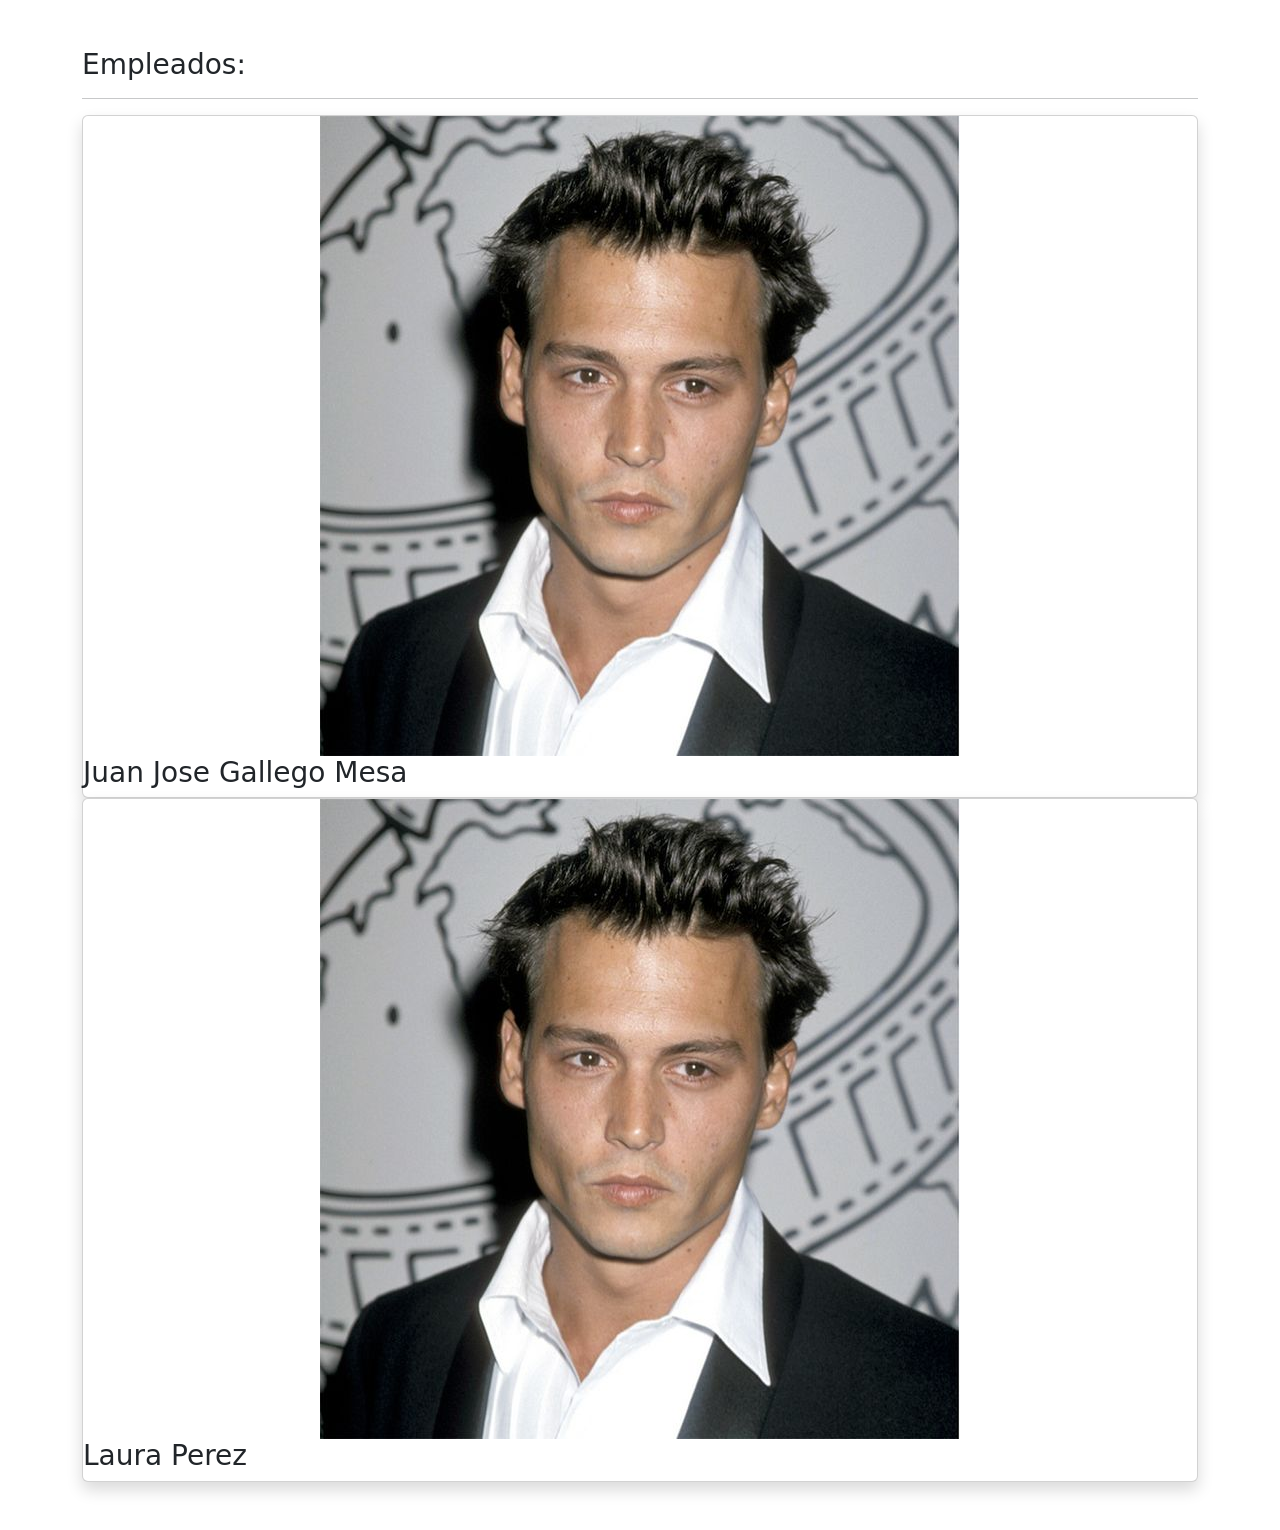
<file: empleados.html>
<!DOCTYPE html>
<html lang="en">
<head>
    <meta charset="UTF-8">
    <meta name="viewport" content="width=device-width, initial-scale=1.0">
    <title>Document</title>
    <link href="https://cdn.jsdelivr.net/npm/bootstrap@5.3.3/dist/css/bootstrap.min.css" rel="stylesheet" integrity="sha384-QWTKZyjpPEjISv5WaRU9OFeRpok6YctnYmDr5pNlyT2bRjXh0JMhjY6hW+ALEwIH" crossorigin="anonymous">



</head>
<body>

    <div class="container my-5">
        <div class="row">
            <div class="col-12">
                <h3>Empleados:</h3>
                <hr>
                <div class="row row-cols-1" id="contenedor">
                    
                </div>
            </div>
        </div>
    </div>
    




<script src="https://cdn.jsdelivr.net/npm/bootstrap@5.3.3/dist/js/bootstrap.bundle.min.js" integrity="sha384-YvpcrYf0tY3lHB60NNkmXc5s9fDVZLESaAA55NDzOxhy9GkcIdslK1eN7N6jIeHz" crossorigin="anonymous"></script>
<script src="./basedatosempleados.js"></script>
</body>
</html>
</file>
